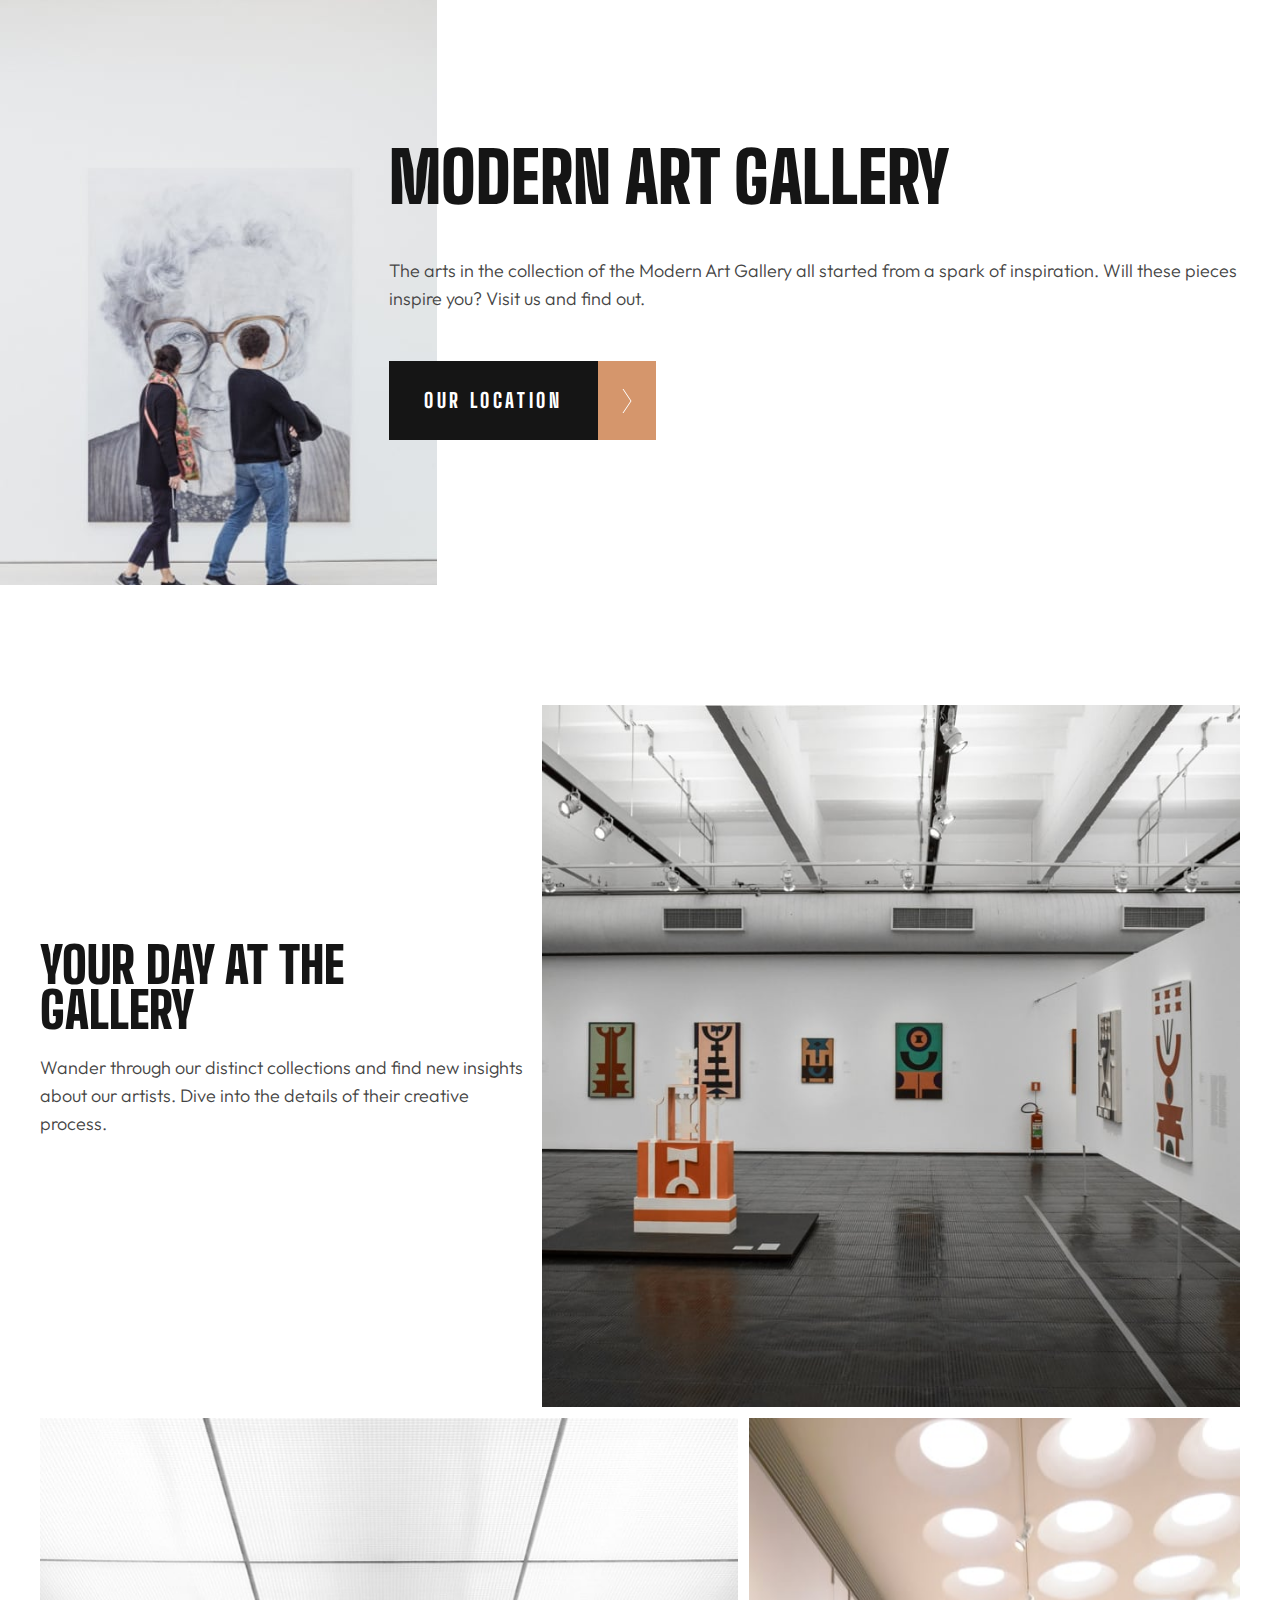
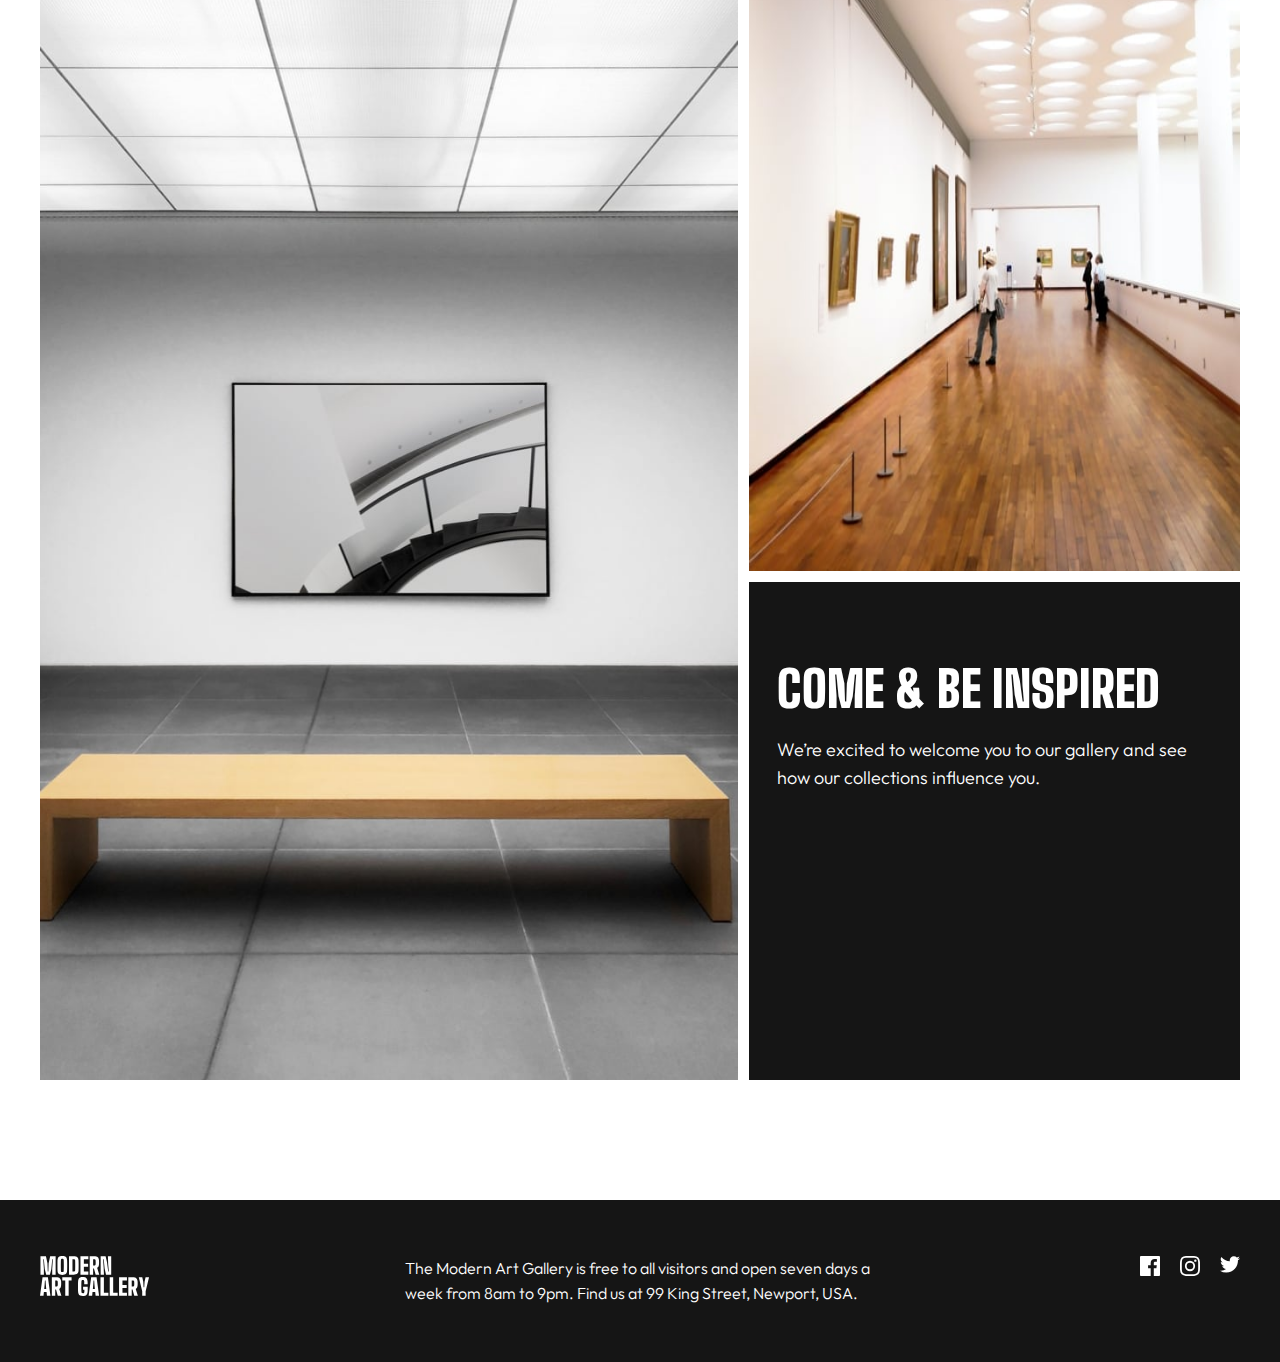
<file: index.html>
<!DOCTYPE html>
<html lang="en">
<head>
  <meta charset="UTF-8">
  <meta name="viewport" content="width=device-width, initial-scale=1.0">

  <link rel="icon" type="image/png" sizes="32x32" href="./assets/favicon-32x32.png">

  <link rel="preconnect" href="https://fonts.googleapis.com">
  <link rel="preconnect" href="https://fonts.gstatic.com" crossorigin>
  <link href="https://fonts.googleapis.com/css2?family=Big+Shoulders+Display:wght@100..900&family=Outfit:wght@100..900&display=swap" rel="stylesheet">

  <link rel="stylesheet" href="landing-pg.css">

  <title>Frontend Mentor | Art gallery website</title>
</head>

<body>
  <section class="hero">
    <picture>
      <source srcset="assets/mobile/image-hero.jpg 375w,
                      assets/mobile/image-hero@2x.jpg 750w">

      <img src="assets/mobile/image-hero.jpg" alt="a picture of two people looking at a painting in front of them">
    </picture>

    <div class="hero-text">
      <h1>
        <span>Modern</span> art gallery
      </h1>

    <div class="hero-text-details">
      <p>
        The arts in the collection of the Modern Art Gallery all started from a spark of inspiration. Will these pieces inspire you? Visit us and find out.
      </p>
      <a class="btn" href="#">
       <p>
        Our location
       </p>
       <div>
        <img src="assets/icon-arrow-right.svg" alt="">
      </div>
      </a>
    </div>
    </div>
  </section>

  <main>
    <section class="intro">
      <div class="intro-content">
        <div class="grid-1">
          <div class="intro-content-desc">
            <h2>
              Your Day at the Gallery
            </h2>
            <p>
              Wander through our distinct collections and find new insights about our artists. Dive into the details of their creative process.
            </p>
          </div>
          <picture>
            <source media="(min-width: 90rem)"
                    srcset="assets/desktop/image-grid-1.jpg 635w,
                            assets/desktop/image-grid-1@2x.jpg 1270w">
            <source media="(min-width: 48rem)"
                    srcset="assets/tablet/image-grid-1.jpg 398w,
                            assets/tablet/image-grid-1@2x.jpg 796w">
            <img src="assets/mobile/image-grid-1.jpg" alt="picture of a gallery with paintings on the wall">
          </picture>
        </div>

        <div class="grid-2">
          <picture>
            <source media="(min-width: 90rem)"
                    srcset="assets/desktop/image-grid-2.jpg 635w,
                            assets/desktop/image-grid-2@2x.jpg 1270w">
            <source media="(min-width: 48rem)"
                    srcset="assets/tablet/image-grid-2.jpg 398w,
                            assets/tablet/image-grid-2@2x.jpg 796w">
            <img src="assets/mobile/image-grid-2.jpg" alt="picture of a painting on the wall and a wooden bench in the front">
          </picture>
          <picture>
            <source media="(min-width: 90rem)"
                    srcset="assets/desktop/image-grid-3.jpg 445w,
                            assets/desktop/image-grid-3@2x.jpg 890w">
            <source media="(min-width: 48rem)"
                    srcset="assets/tablet/image-grid-3.jpg 280w,
                            assets/tablet/image-grid-3@2x.jpg 560w">
            <img src="assets/mobile/image-grid-3.jpg" alt="picture of a gallery hall with people viewing paintings">
          </picture>
          <div class="intro-content-desc">
            <h2>
              Come &amp; be inspired
            </h2>
            <p>
              We’re excited to welcome you to our gallery and see how our collections influence you.
            </p>
          </div>
        </div>
      </div>
    </section>
  </main>

  <footer>
    <div class="container">
      <img class="logo-pic" src="assets/logo-light.svg" alt="logo picture">

      <p>
        The Modern Art Gallery is free to all visitors and open seven days a week from 8am to 9pm. Find us at 99 King Street, Newport, USA.
      </p>

      <div class="social-icons">
        <svg width="20" height="20" xmlns="http://www.w3.org/2000/svg">
          <path d="M18.896 0H1.104C.494 0 0 .494 0 1.104v17.793C0 19.506.494 20 1.104 20h9.58v-7.745H8.076V9.237h2.606V7.01c0-2.583 1.578-3.99 3.883-3.99 1.104 0 2.052.082 2.329.119v2.7h-1.598c-1.254 0-1.496.597-1.496 1.47v1.928h2.989l-.39 3.018h-2.6V20h5.098c.608 0 1.102-.494 1.102-1.104V1.104C20 .494 19.506 0 18.896 0Z" fill="#FFF"/>
        </svg>
        <svg width="20" height="20" xmlns="http://www.w3.org/2000/svg">
          <path d="M10 1.802c2.67 0 2.987.01 4.042.059 2.71.123 3.975 1.409 4.099 4.099.048 1.054.057 1.37.057 4.04 0 2.672-.01 2.988-.057 4.042-.124 2.687-1.387 3.975-4.1 4.099-1.054.048-1.37.058-4.041.058-2.67 0-2.987-.01-4.04-.058-2.718-.124-3.977-1.416-4.1-4.1-.048-1.054-.058-1.37-.058-4.041 0-2.67.01-2.986.058-4.04.124-2.69 1.387-3.977 4.1-4.1 1.054-.048 1.37-.058 4.04-.058ZM10 0C7.284 0 6.944.012 5.877.06 2.246.227.227 2.242.061 5.877.01 6.944 0 7.284 0 10s.012 3.057.06 4.123c.167 3.632 2.182 5.65 5.817 5.817 1.067.048 1.407.06 4.123.06s3.057-.012 4.123-.06c3.629-.167 5.652-2.182 5.816-5.817.05-1.066.061-1.407.061-4.123s-.012-3.056-.06-4.122C19.777 2.249 17.76.228 14.124.06 13.057.01 12.716 0 10 0Zm0 4.865a5.135 5.135 0 1 0 0 10.27 5.135 5.135 0 0 0 0-10.27Zm0 8.468a3.333 3.333 0 1 1 0-6.666 3.333 3.333 0 0 1 0 6.666Zm5.338-9.87a1.2 1.2 0 1 0 0 2.4 1.2 1.2 0 0 0 0-2.4Z" fill="#FFF"/>
        </svg>
        <svg width="20" height="17" xmlns="http://www.w3.org/2000/svg">
          <path d="M20 2.172a8.192 8.192 0 0 1-2.357.646 4.11 4.11 0 0 0 1.805-2.27 8.22 8.22 0 0 1-2.606.996A4.096 4.096 0 0 0 13.847.248c-2.65 0-4.596 2.472-3.998 5.037A11.648 11.648 0 0 1 1.392 1a4.109 4.109 0 0 0 1.27 5.478 4.086 4.086 0 0 1-1.858-.513c-.045 1.9 1.318 3.679 3.291 4.075a4.113 4.113 0 0 1-1.853.07 4.106 4.106 0 0 0 3.833 2.849A8.25 8.25 0 0 1 0 14.658a11.616 11.616 0 0 0 6.29 1.843c7.618 0 11.923-6.434 11.663-12.205A8.354 8.354 0 0 0 20 2.172Z" fill="#FFF"/>
        </svg>
      </div>
    </div>
  </footer>
</body>
</html>
</file>
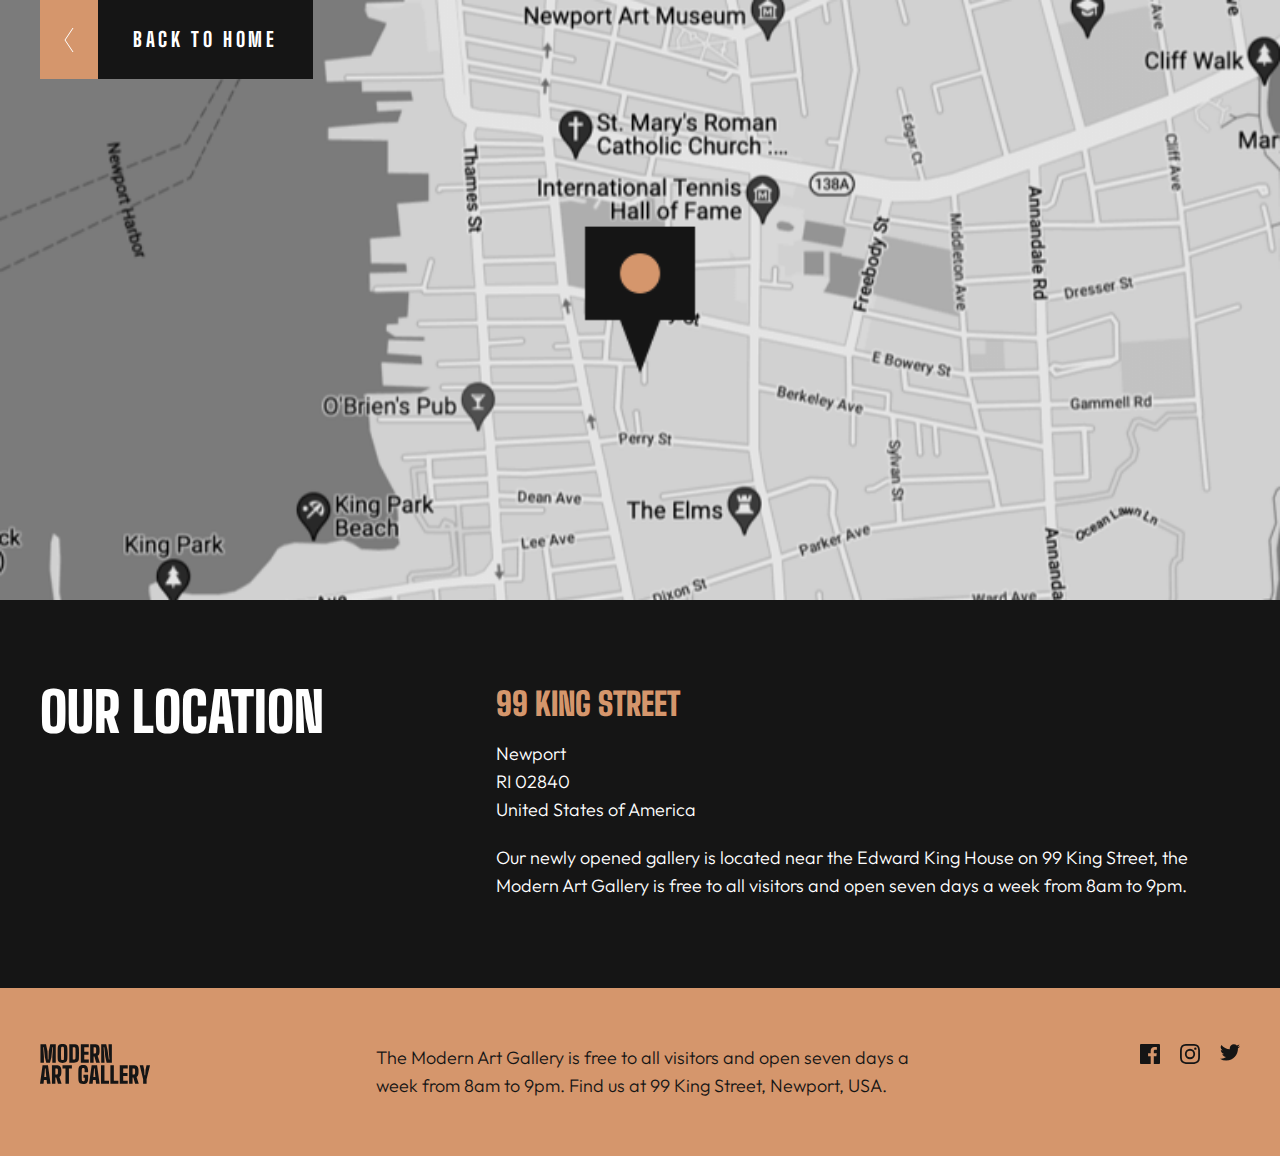
<file: location.html>
<!DOCTYPE html>
<html lang="en">
<head>
  <meta charset="UTF-8">
  <meta name="viewport" content="width=device-width, initial-scale=1.0">

  <link rel="icon" type="image/png" sizes="32x32" href="./assets/favicon-32x32.png">

  <link rel="preconnect" href="https://fonts.googleapis.com">
  <link rel="preconnect" href="https://fonts.gstatic.com" crossorigin>
  <link href="https://fonts.googleapis.com/css2?family=Big+Shoulders+Display:wght@100..900&family=Outfit:wght@100..900&display=swap" rel="stylesheet">

  <link rel="stylesheet" href="inner-pg.css">

  <title>Frontend Mentor | Art gallery website</title>
</head>
<body>
  <section class="location-map">
    <a class="btn" href="#">
      <div>
        <img src="assets/icon-arrow-left.svg" alt="">
      </div>
      <p>
        Back to Home
      </p>
     </a>
  </section>

  <section class="location-info">
    <div class="container">
      <h1>
        <span>Our</span> location
      </h1>

      <div class="location-info-details">
        <h2 class="address">
          99 King Street
        </h2>

        <div class="city">
          <p>
            Newport
          </p>
          <p>
            RI 02840
          </p>
          <p>
            United States of America
          </p>
        </div>

        <p>
          Our newly opened gallery is located near the Edward King House on 99 King
          Street, the Modern Art Gallery is free to all visitors and open seven days
          a week from 8am to 9pm.
        </p>
      </div>
    </div>
  </section>

  <footer>
    <div class="container">
      <img class="logo-pic" src="assets/logo-dark.svg" alt="logo picture">

      <p>
        The Modern Art Gallery is free to all visitors and open seven days a week from 8am to 9pm. Find us at 99 King Street, Newport, USA.
      </p>

      <div class="social-icons">
        <svg width="20" height="20" xmlns="http://www.w3.org/2000/svg">
          <path d="M18.896 0H1.104C.494 0 0 .494 0 1.104v17.793C0 19.506.494 20 1.104 20h9.58v-7.745H8.076V9.237h2.606V7.01c0-2.583 1.578-3.99 3.883-3.99 1.104 0 2.052.082 2.329.119v2.7h-1.598c-1.254 0-1.496.597-1.496 1.47v1.928h2.989l-.39 3.018h-2.6V20h5.098c.608 0 1.102-.494 1.102-1.104V1.104C20 .494 19.506 0 18.896 0Z" fill="#FFF"/>
        </svg>
        <svg width="20" height="20" xmlns="http://www.w3.org/2000/svg">
          <path d="M10 1.802c2.67 0 2.987.01 4.042.059 2.71.123 3.975 1.409 4.099 4.099.048 1.054.057 1.37.057 4.04 0 2.672-.01 2.988-.057 4.042-.124 2.687-1.387 3.975-4.1 4.099-1.054.048-1.37.058-4.041.058-2.67 0-2.987-.01-4.04-.058-2.718-.124-3.977-1.416-4.1-4.1-.048-1.054-.058-1.37-.058-4.041 0-2.67.01-2.986.058-4.04.124-2.69 1.387-3.977 4.1-4.1 1.054-.048 1.37-.058 4.04-.058ZM10 0C7.284 0 6.944.012 5.877.06 2.246.227.227 2.242.061 5.877.01 6.944 0 7.284 0 10s.012 3.057.06 4.123c.167 3.632 2.182 5.65 5.817 5.817 1.067.048 1.407.06 4.123.06s3.057-.012 4.123-.06c3.629-.167 5.652-2.182 5.816-5.817.05-1.066.061-1.407.061-4.123s-.012-3.056-.06-4.122C19.777 2.249 17.76.228 14.124.06 13.057.01 12.716 0 10 0Zm0 4.865a5.135 5.135 0 1 0 0 10.27 5.135 5.135 0 0 0 0-10.27Zm0 8.468a3.333 3.333 0 1 1 0-6.666 3.333 3.333 0 0 1 0 6.666Zm5.338-9.87a1.2 1.2 0 1 0 0 2.4 1.2 1.2 0 0 0 0-2.4Z" fill="#FFF"/>
        </svg>
        <svg width="20" height="17" xmlns="http://www.w3.org/2000/svg">
          <path d="M20 2.172a8.192 8.192 0 0 1-2.357.646 4.11 4.11 0 0 0 1.805-2.27 8.22 8.22 0 0 1-2.606.996A4.096 4.096 0 0 0 13.847.248c-2.65 0-4.596 2.472-3.998 5.037A11.648 11.648 0 0 1 1.392 1a4.109 4.109 0 0 0 1.27 5.478 4.086 4.086 0 0 1-1.858-.513c-.045 1.9 1.318 3.679 3.291 4.075a4.113 4.113 0 0 1-1.853.07 4.106 4.106 0 0 0 3.833 2.849A8.25 8.25 0 0 1 0 14.658a11.616 11.616 0 0 0 6.29 1.843c7.618 0 11.923-6.434 11.663-12.205A8.354 8.354 0 0 0 20 2.172Z" fill="#FFF"/>
        </svg>
      </div>
    </div>
  </footer>
</body>
</html>
</file>
<file: landing-pg.css>
/* Reset */
*, *::before, *::after {
  box-sizing: border-box;
}

* {
  margin: 0;
  padding: 0;
}

body {
  line-height: 1.5;
  -webkit-font-smoothing: antialiased;
}

img, picture, video, canvas, svg {
  display: block;
  max-width: 100%;
}

input, button, textarea, select {
  font: inherit;
}

p, h1, h2, h3, h4, h5, h6 {
  overflow-wrap: break-word;
}

/* ======================= */

:root {
  --gold: #D5966C;
  --almost-black: #151515;
  --dark-grey: #444444;
  --white: #FFFFFF;

  --ff-1: 'Outfit', sans-serif;
  --ff-2: 'Big Shoulders Display', sans-serif;

  --fw-300: 300;
  --fw-800: 800;
  --fw-900: 900;

  --fs-1: 1.125rem;
  --fs-2: 1.375rem;
  --fs-3: 2.25rem;
  --fs-4: 3.75rem;
  --fs-5: 4.375rem;
  --fs-6: 6rem;
  --fs-7: 3.125rem;
  --fs-8: 1.25rem;
  --fs-9: 1rem;


  --lh-1: 1.75;
  --lh-2: 1.375;
  --lh-3: 2.25;
  --lh-4: 3.125;
  --lh-5: 4.375;
  --lh-6: 5.5;
  --lh-7: 1.5556;
  --lh-8: 1.625;
  --lh-9: .9167;
  --lh-10: .9;
}

body {
  color: var(--dark-grey);
  font-family: var(--ff-1);
  font-size: var(--fs-1);
  font-weight: var(--fw-300);
  line-height: var(--lh-7);
}

.hero-text {
  display: flex;
  flex-direction: column;
  gap: 2rem;
  padding: 2rem 1rem 0;
}

h1,
h2 {
  text-transform: uppercase;
  color: var(--almost-black);
  font-family: var(--ff-2);
  font-size: var(--fs-7);
  font-weight: var(--fw-900);
  line-height: var(--lh-10);
}

h1 {
  max-width: 82%;
  font-size: var(--fs-4);
  line-height: var(--lh-9);
}

.hero-text-details {
  display: flex;
  flex-direction: column;
  gap: 2rem;
  align-items: start;
}

a {
  text-decoration: none;
  color: inherit;
}

.btn {
  display: inline-block;
  text-transform: uppercase;
  font-family: var(--ff-2);
  font-size: var(--fs-8);
  font-weight: var(--fw-800);
  letter-spacing: .2275rem;
}

.hero .btn {
  display: flex;
}

.hero .btn p {
  color: var(--white);
  background-color: var(--almost-black);
  padding: 1.5rem 2.1875rem;
  transition: background-color 150ms;
}

.hero .btn:hover p,
.hero .btn:focus p {
  background-color: var(--gold);
}

.hero .btn div {
  display: flex;
  flex-shrink: 0;
  align-items: center;
  background-color: var(--gold);
  padding: 1.5rem;
  transition: background-color 150ms;
}

.hero .btn:hover div,
.hero .btn:focus div {
  background-color: var(--almost-black);
}

main {
  padding: 7.5rem 1rem;
}

.grid-1 {
  display: flex;
  flex-direction: column;
  gap: 1.5625rem;
}

.grid-1 picture {
  order: -1;
}

.intro-content-desc {
  display: flex;
  flex-direction: column;
  gap: 1.3125rem;
}

.intro-content-desc h2 {
  max-width: 88%;
}

.grid-1 .intro-content-desc {
  margin-bottom: 2rem;
}

.grid-2 {
  display: flex;
  flex-direction: column;
  gap: 1rem;
}

.grid-2 .intro-content-desc {
  color: var(--white);
  background-color: var(--almost-black);
  gap: 1.5rem;
  padding: 3rem 1.5rem;
}

.grid-2 .intro-content-desc h2 {
  color: var(--white);
}

footer {
  color: var(--white);
  background-color: var(--almost-black);
  font-size: var(--fs-9);
  padding: 3rem 2rem;
}

footer .container {
  display: flex;
  flex-direction: column;
  gap: 2.375rem;
}

footer .logo-pic {
  width: 6.875rem;
}

.social-icons {
  display: flex;
  gap: 1.25rem;
}

.social-icons svg {
  cursor: pointer;
}
.social-icons svg path {
  transition: fill 150ms;
}

.social-icons svg:hover path,
.social-icons svg:focus path {
  fill: var(--gold);
}



/* MEDIA QUERIES */

@media (min-width: 48rem) {
  .hero {
    background-image: url(assets/tablet/image-hero.jpg);
    background-image: image-set(
                      url("assets/tablet/image-hero.jpg") 1x,
                      url("assets/tablet/image-hero@2x.jpg") 2x
    );
    background-repeat: no-repeat;
    padding-top: 9.0625rem;
    padding-bottom: 9.0625rem;
  }

  .hero picture {
    display: none;
  }

  .hero-text,
  .hero-text-details {
    gap: 3rem;
  }

  .hero-text {
    padding: 0 1rem 0 24.3125rem;
  }

  h1 {
    font-size: var(--fs-5);
    max-width: 90%;
  }

  main {
    padding: 7.5rem 2.5rem;
  }

  .intro-content {
    gap: .6875rem;
  }

  .intro-content picture:first-of-type {
    order: 0;
  }

  .grid-1 {
    display: grid;
    grid-template-columns: 2.8fr 3.98fr;
    gap: .6875rem;
    margin-bottom: .6875rem;
  }

  .grid-1 .intro-content-desc {
    justify-content: center;
  }

  .grid-1 .intro-content-desc h2 {
    max-width: 80%;
  }

  .grid-2 {
    display: grid;
    grid-template-columns: 3.98fr 2.8fr;
    grid-template-rows: auto auto;
    gap: .6875rem;
  }

  .grid-2 picture:nth-of-type(1) {
    grid-row: 1 / -1;
  }

  .grid-2 picture:nth-of-type(2) img {
    min-height: 100%;
  }

  .grid-2 .intro-content-desc {
    grid-column: 2 / -1;
    padding: 5.3125rem 1.75rem;
  }

  .grid-2 .intro-content-desc h2 {
    max-width: 100%;
  }

  footer {
    padding: 3.5rem 2.5rem;
  }

  footer .container {
    flex-direction: row;
    justify-content: space-between;
    align-items: start;
  }

  footer .container p {
    max-width: 40%;
  }

  .social-icons {
    flex-shrink: 0;
  }
}

@media (min-width: 90rem) {
  .hero {
    position: relative;
    background-image: url(assets/desktop/image-hero.jpg);
    background-image: image-set(
                      url("assets/desktop/image-hero.jpg") 1x,
                      url("assets/desktop/image-hero@2x.jpg") 2x
    );
    background-repeat: no-repeat;
    background-position: center;
    background-size: auto 100%;
    max-width: 90rem;
    margin: 0 auto;
    padding-top: 11.875rem;
    padding-bottom: 19.625rem;
  }

  .hero::before {
    content: '';
    position: absolute;
    background-color: var(--almost-black);
    width: 28.125rem;
    height: 100%;
    top: 0;

  }

  .hero-text {
    flex-direction: row;
    justify-content: space-between;
    max-width: 69.375rem;
    margin: 0 auto;
    padding: 0;
  }

  h1 {
    color: var(--white);
    font-size: var(--fs-6);
    mix-blend-mode: difference;
  }

  h1 span {
    display: block;
  }

  .hero-text-details {
    font-size: var(--fs-2);
    max-width: 21.875rem;
    gap: 4rem;
  }

  main {
    max-width: 69.375rem;
    margin: 0 auto;
    padding: 11.25rem 0;
  }

  .grid-1,
  .grid-2 {
    gap: 1.875rem;
  }

  .grid-1 {
    font-size: var(--fs-2);
    margin-bottom: 1.875rem;
  }

  .grid-1 .intro-content-desc {
    max-width: 80%;
    gap: 2rem;
    margin-bottom: 0;
  }

  .intro-content-desc h2 {
    font-size: var(--fs-4);
  }

  .grid-2 .intro-content-desc {
    font-size: var(--fs-2);
    padding: 4rem 3rem;
  }

  footer {
    font-size: var(--fs-1);
    max-width: 90rem;
    margin: 0 auto;
    padding: 5rem 10.3125rem;
  }

  footer .logo-pic {
    width: 9.973rem;
  }
}
</file>
<file: inner-pg.css>
/* Reset */
*, *::before, *::after {
  box-sizing: border-box;
}

* {
  margin: 0;
  padding: 0;
}

body {
  line-height: 1.5;
  -webkit-font-smoothing: antialiased;
}

img, picture, video, canvas, svg {
  display: block;
  max-width: 100%;
}

input, button, textarea, select {
  font: inherit;
}

p, h1, h2, h3, h4, h5, h6 {
  overflow-wrap: break-word;
}

/* ======================= */

:root {
  --gold: #D5966C;
  --almost-black: #151515;
  --dark-grey: #444444;
  --white: #FFFFFF;

  --ff-1: 'Outfit', sans-serif;
  --ff-2: 'Big Shoulders Display', sans-serif;

  --fw-300: 300;
  --fw-800: 800;
  --fw-900: 900;

  --fs-1: 1.125rem;
  --fs-2: 1.375rem;
  --fs-3: 2.25rem;
  --fs-4: 3.75rem;
  --fs-5: 4.375rem;
  --fs-6: 6rem;
  --fs-7: 3.125rem;
  --fs-8: 1.25rem;
  --fs-9: 1rem;
  --fs-10: 2rem;
  --fs-11: 3.4375rem;

  --lh-1: 1.75;
  --lh-2: 1.375;
  --lh-3: 2.25;
  --lh-4: 3.125;
  --lh-5: 4.375;
  --lh-6: 5.5;
  --lh-7: 1.5556;
  --lh-8: 1.625;
  --lh-9: .9167;
  --lh-10: .9;
  --lh-11: 1;
}

body {
  color: var(--almost-black);
  font-family: var(--ff-1);
  font-size: var(--fs-1);
  font-weight: var(--fw-300);
  line-height: var(--lh-7);
}

.location-map {
  position: relative;
  background-image: url(assets/mobile/image-map.png);
  background-image: image-set(
                      url("assets/mobile/image-map.png") 1x,
                      url("assets/mobile/image-map@2x.png") 2x
    );
  background-repeat: no-repeat;
  background-size: cover;
  background-position: center;
  padding-top: 17.1875rem;
  padding-bottom: 17.1875rem;
}

a {
  text-decoration: none;
  color: inherit;
}

.btn {
  display: inline-block;
  text-transform: uppercase;
  font-family: var(--ff-2);
  font-size: var(--fs-8);
  font-weight: var(--fw-800);
  letter-spacing: .2275rem;
}

.location-map .btn {
  position: absolute;
  top: 0;
  display: inline-flex;
  color: var(--white);
}

.location-map .btn div {
  display: flex;
  flex-shrink: 0;
  align-items: center;
  background-color: var(--gold);
  padding: 1.5rem;
  transition: background-color 150ms;
}

.location-map .btn:hover div,
.location-map .btn:focus div {
  background-color: var(--almost-black);
}

.location-map .btn p {
  background-color: var(--almost-black);
  padding: 1.5rem 2.1875rem;
  transition: background-color 150ms;
}

.location-map .btn:hover p,
.location-map .btn:focus p {
  background-color: var(--gold);
}

.location-info {
  color: var(--white);
  background-color: var(--almost-black);
  padding: 3rem 1rem 3.5rem;
}

.location-info .container {
  display: flex;
  flex-direction: column;
  gap: 3rem;
}

h1,
h2 {
  text-transform: uppercase;
  color: var(--white);
  font-family: var(--ff-2);
  font-size: var(--fs-7);
  font-weight: var(--fw-900);
  line-height: var(--lh-10);
}

.location-info-details {
  display: flex;
  flex-direction: column;
  gap: 1.25rem;
}

.location-info-details h2 {
  color: var(--gold);
  font-size: var(--fs-10);
  line-height: var(--lh-11);
}

footer {
  background-color: var(--gold);
  padding: 3rem 2rem;
}

footer .container {
  display: flex;
  flex-direction: column;
  gap: 2.375rem;
  align-items: start;
}

.social-icons {
  display: flex;
  gap: 1.25rem;
}

.social-icons svg path {
  fill: var(--almost-black);
}

.social-icons svg {
  cursor: pointer;
}
.social-icons svg path {
  transition: fill 150ms;
}

.social-icons svg:hover path,
.social-icons svg:focus path {
  fill: var(--white);
}



/* MEDIA QUERIES */

@media (min-width: 48rem) {
  .location-map {
    background-image: url(assets/tablet/image-map.png);
    background-image: image-set(
                        url("assets/tablet/image-map.png") 1x,
                        url("assets/tablet/image-map@2x.png") 2x
      );
    padding: 18.75rem 2.5rem;
  }

  .location-info {
    padding: 5.5rem 2.5rem;
  }

  .location-info .container {
    flex-direction: row;
    gap: 4.25rem;
  }

  h1 {
    font-size: var(--fs-11);
    flex-basis: 32.366%;
  }

  .location-info-details {
    flex: 1;
  }

  footer {
    padding: 3.5rem 2.5rem;
  }

  footer .container {
    flex-direction: row;
    justify-content: space-between;
  }

  footer .container p {
    max-width: 45%;
  }

  .social-icons {
    flex-shrink: 0;
  }
}

@media (min-width: 90rem) {
  .location-map {
    background-image: url(assets/desktop/image-map.png);
    background-image: image-set(
                        url("assets/desktop/image-map.png") 1x,
                        url("assets/desktop/image-map@2x.png") 2x
      );
    padding: 18.75rem 9.75rem;
  }

  .location-info {
    padding: 6.5rem 10.3125rem 8rem;
  }

  .location-info .container {
    gap: 0;
  }

  h1 {
    flex: 1;
  }

  h1 span {
    display: block;
  }

  footer {
    padding: 5rem 10.3125rem;
  }

  footer .logo-pic {
    width: 9.973rem;
  }
}
</file>
